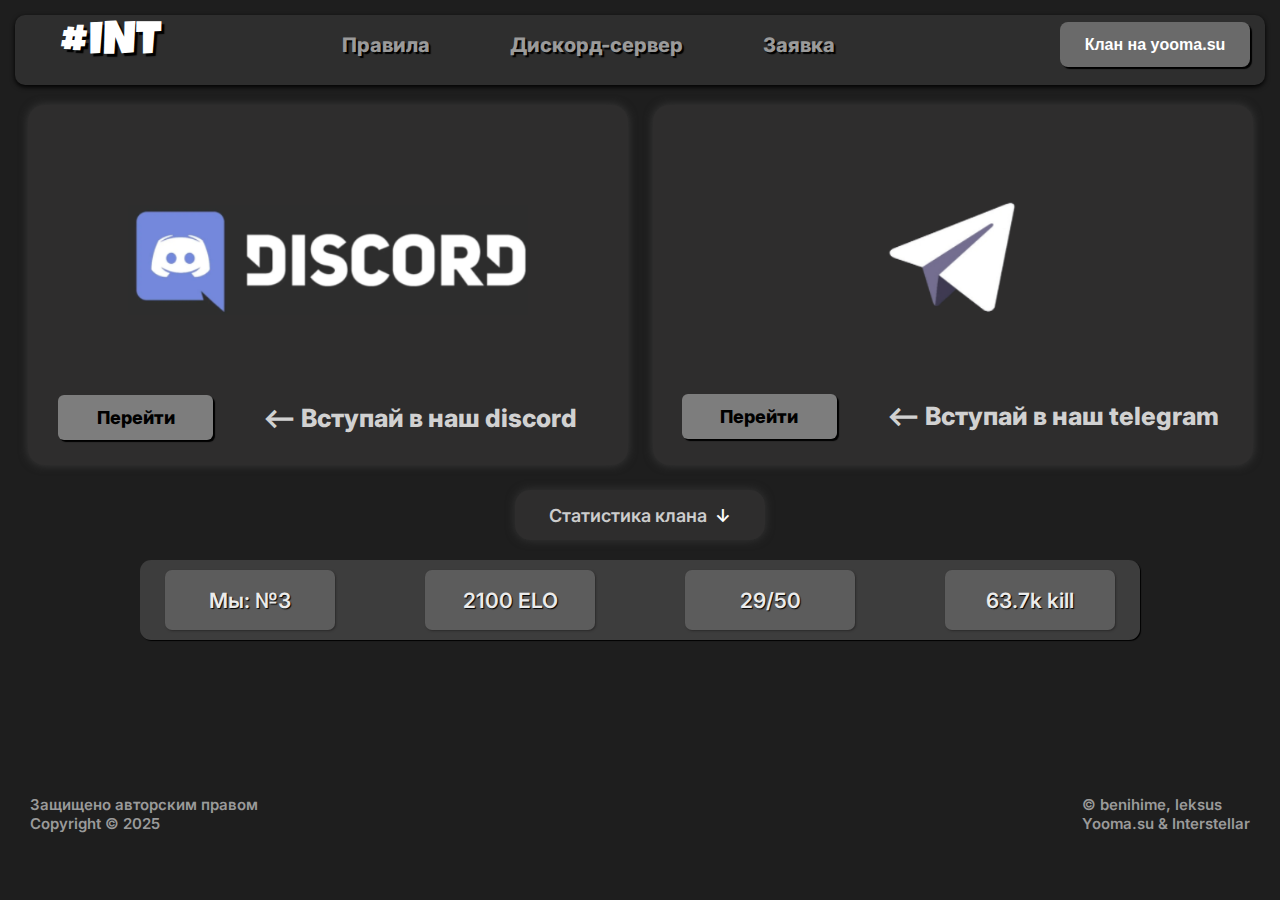
<file: index.html>
<!DOCTYPE html>
<html lang="en">
<head>
  <meta charset="UTF-8">
  <meta name="viewport" content="width=device-width, initial-scale=1.0">
  <title>Interstellar</title>
  <link rel="stylesheet" href="styles.css">
  <link rel="shortcut icon" href="favicon.ico" type="image/x-icon">
</head>
<body>
  <!-----Header-box-->
    <div class="header">
        <div class="container">
          <div class="logo">
              <p><a href="index.html">#INT</a></p>
          </div>
          <div class="media">
            <ul>
              <li><a href="rules.html">Правила</a></li>
              <li><a href="https://discord.gg/Y4wFVy3WmZ" target="_blank">Дискорд-сервер</a></li>
              <li><a href="zayavka.html">Заявка</a></li>
            </ul>
          </div>
          <div class="right-button">
            <a href="https://yooma.su/ru/clan/53" target="_blank"><input type="button" value="Клан на yooma.su"></a>
          </div>
        </div>
    </div>
    <!----Body-box-->
    <div class="wrapper">
      <div class="block-s">
      <div class="discord-block">
        <div class="image-block-1">
          <img src="ds.png" title="discord">
        </div>
        <div class="button-link-block">
          <a href="https://discord.gg/Y4wFVy3WmZ" target="_blank"><input type="button" value="Перейти"></a>
          <p><-- Вступай в наш discord</p>
        </div>
      </div>
      <div class="telegram-block">
        <div class="image-block">
          <img src="tg.png" title="telegram">
        </div>
        <div class="button-link-block-1">
          <a href="https://t.me/tgkbenihime77z" target="_blank"><input type="button" value="Перейти"></a>
          <p><-- Вступай в наш telegram</p>
        </div>
      </div>
      </div>
        <div class="stats-block">
          <p>Статистика клана  &nbsp;<a href="#">↓</a></p>
        </div>
        <div class="stats-wrapper">
          <div class="stats-box">
            <div class="Place">
              <p>Мы: №3</p>
            </div>
            <div class="elo">
              <p>2100 ELO</p>
            </div>
            <div class="member">
              <p>29/50</p>
            </div>
            <div class="kills">
              <p>63.7k kill</p>
            </div>
          </div>
        </div>
    </div>
    <div class="footer">
      <div class="container-1">
        <div class="right-box">
          <p>Защищено авторским правом</p>
          <p>Copyright © 2025</p>
        </div>
        <div class="left-box">
          <p>© benihime, leksus</p>
          <p>Yooma.su & Interstellar</p>
        </div>
      </div>
    </div>
</body>
</html>
</file>
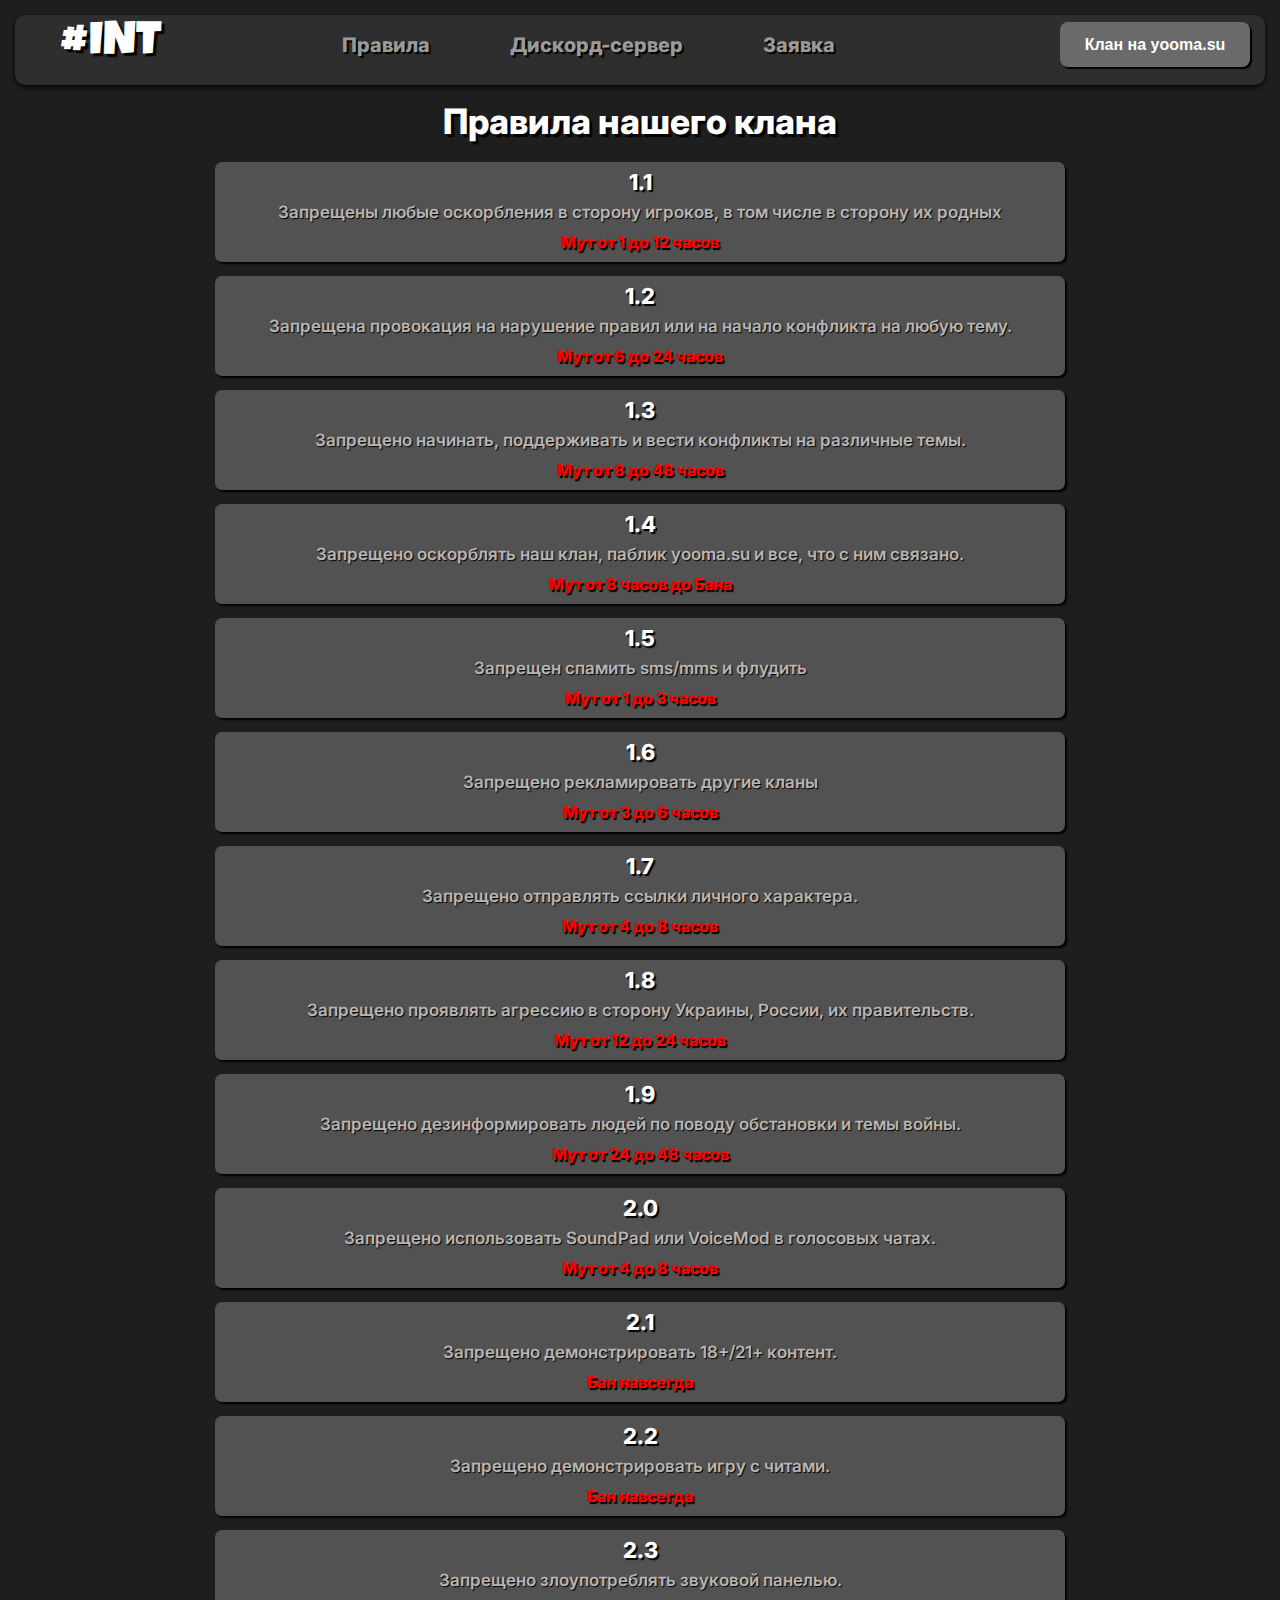
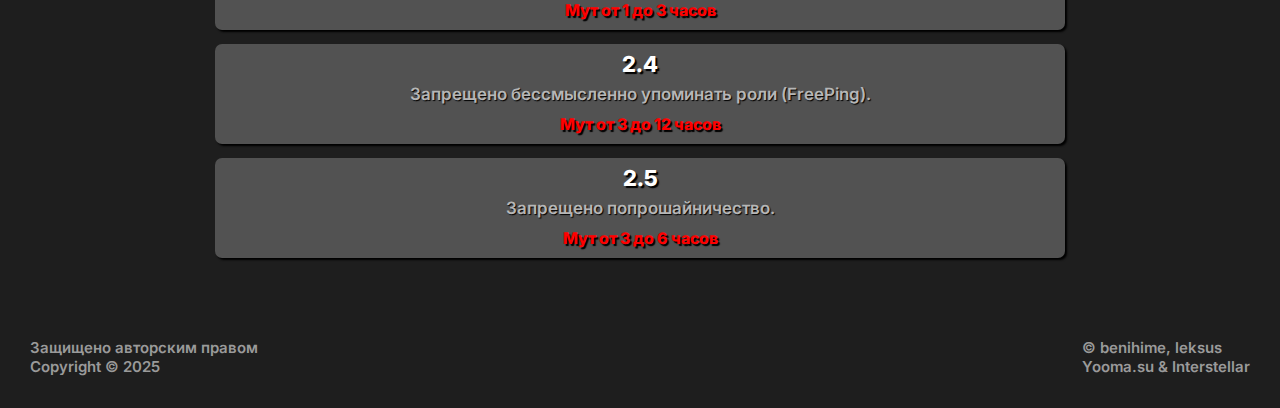
<file: rules.html>
<!DOCTYPE html>
<html lang="en">
<head>
    <meta charset="UTF-8">
    <meta name="viewport" content="width=device-width, initial-scale=1.0">
    <title>Правила</title>
    <link rel="stylesheet" href="rules.css">
    <link rel="shortcut icon" href="favicon.ico" type="image/x-icon">
</head>
<body>
    <!-----Header-box-->
    <div class="header">
        <div class="container">
          <div class="logo">
              <p><a href="index.html">#INT</a></p>
          </div>
          <div class="media">
            <ul>
              <li><a href="rules.html">Правила</a></li>
              <li><a href="https://discord.gg/Y4wFVy3WmZ" target="_blank">Дискорд-сервер</a></li>
              <li><a href="zayavka.html">Заявка</a></li>
            </ul>
          </div>
          <div class="right-button">
            <a href="https://yooma.su/ru/clan/53" target="_blank"><input type="button" value="Клан на yooma.su"></a>
          </div>
        </div>
    </div>
    <!---Wrapper-box-->
    <div class="logo-rules">
      <p>Правила нашего клана</p>
      </div>
    <div class="wrapper-right">

      <div class="rules-block">
        <div class="rules-wrap">
          <div class="rules-number">
            <p>1.1</p>
          </div>
          <div class="rules-punish-check">
          <div class="rules-check">
            <p>Запрещены любые оскорбления в сторону игроков, в том числе в сторону их родных</p>
          </div>
          <div class="rules-punishment">
            <p>Мут от 1 до 12 часов</p>
          </div>
          </div>
        </div>
      </div>

      <div class="rules-block">
        <div class="rules-wrap">
          <div class="rules-number">
            <p>1.2</p>
          </div>
          <div class="rules-punish-check">
          <div class="rules-check">
            <p>Запрещена провокация на нарушение правил или на начало конфликта на любую тему.</p>
          </div>
          <div class="rules-punishment">
            <p>Мут от 6 до 24 часов</p>
          </div>
          </div>
        </div>
      </div>

       <div class="rules-block">
        <div class="rules-wrap">
          <div class="rules-number">
            <p>1.3</p>
          </div>
          <div class="rules-punish-check">
          <div class="rules-check">
            <p>Запрещено начинать, поддерживать и вести конфликты на различные темы.</p>
          </div>
          <div class="rules-punishment">
            <p>Мут от 8 до 48 часов</p>
          </div>
          </div>
        </div>
      </div>

      <div class="rules-block">
        <div class="rules-wrap">
          <div class="rules-number">
            <p>1.4</p>
          </div>
          <div class="rules-punish-check">
          <div class="rules-check">
            <p>Запрещено оскорблять наш клан, паблик yooma.su и все, что с ним связано.</p>
          </div>
          <div class="rules-punishment">
            <p>Мут от 8 часов до Бана</p>
          </div>
          </div>
        </div>
      </div>

      <div class="rules-block">
        <div class="rules-wrap">
          <div class="rules-number">
            <p>1.5</p>
          </div>
          <div class="rules-punish-check">
          <div class="rules-check">
            <p>Запрещен спамить sms/mms и флудить</p>
          </div>
          <div class="rules-punishment">
            <p>Мут от 1 до 3 часов</p>
          </div>
          </div>
        </div>
      </div>

      <div class="rules-block">
        <div class="rules-wrap">
          <div class="rules-number">
            <p>1.6</p>
          </div>
          <div class="rules-punish-check">
          <div class="rules-check">
            <p>Запрещено рекламировать другие кланы</p>
          </div>
          <div class="rules-punishment">
            <p>Мут от 3 до 6 часов</p>
          </div>
          </div>
        </div>
      </div>

      <div class="rules-block">
        <div class="rules-wrap">
          <div class="rules-number">
            <p>1.7</p>
          </div>
          <div class="rules-punish-check">
          <div class="rules-check">
            <p>Запрещено отправлять ссылки личного характера.</p>
          </div>
          <div class="rules-punishment">
            <p>Мут от 4 до 8 часов</p>
          </div>
          </div>
        </div>
      </div>

      <div class="rules-block">
        <div class="rules-wrap">
          <div class="rules-number">
            <p>1.8</p>
          </div>
          <div class="rules-punish-check">
          <div class="rules-check">
            <p>Запрещено проявлять агрессию в сторону Украины, России, их правительств.</p>
          </div>
          <div class="rules-punishment">
            <p>Мут от 12 до 24 часов</p>
          </div>
          </div>
        </div>
      </div>

      <div class="rules-block">
        <div class="rules-wrap">
          <div class="rules-number">
            <p>1.9</p>
          </div>
          <div class="rules-punish-check">
          <div class="rules-check">
            <p>Запрещено дезинформировать людей по поводу обстановки и темы войны.</p>
          </div>
          <div class="rules-punishment">
            <p>Мут от 24 до 48 часов</p>
          </div>
          </div>
        </div>
      </div>

      <div class="rules-block">
        <div class="rules-wrap">
          <div class="rules-number">
            <p>2.0</p>
          </div>
          <div class="rules-punish-check">
          <div class="rules-check">
            <p>Запрещено использовать SoundPad или VoiceMod в голосовых чатах.</p>
          </div>
          <div class="rules-punishment">
            <p>Мут от 4 до 8 часов</p>
          </div>
          </div>
        </div>
      </div>

      <div class="rules-block">
        <div class="rules-wrap">
          <div class="rules-number">
            <p>2.1</p>
          </div>
          <div class="rules-punish-check">
          <div class="rules-check">
            <p>Запрещено демонстрировать 18+/21+ контент.</p>
          </div>
          <div class="rules-punishment">
            <p>Бан навсегда</p>
          </div>
          </div>
        </div>
      </div>

      <div class="rules-block">
        <div class="rules-wrap">
          <div class="rules-number">
            <p>2.2</p>
          </div>
          <div class="rules-punish-check">
          <div class="rules-check">
            <p>Запрещено демонстрировать игру с читами.</p>
          </div>
          <div class="rules-punishment">
            <p>Бан навсегда</p>
          </div>
          </div>
        </div>
      </div>

      <div class="rules-block">
        <div class="rules-wrap">
          <div class="rules-number">
            <p>2.3</p>
          </div>
          <div class="rules-punish-check">
          <div class="rules-check">
            <p>Запрещено злоупотреблять звуковой панелью.</p>
          </div>
          <div class="rules-punishment">
            <p>Мут от 1 до 3 часов</p>
          </div>
          </div>
        </div>
      </div>

      <div class="rules-block">
        <div class="rules-wrap">
          <div class="rules-number">
            <p>2.4</p>
          </div>
          <div class="rules-punish-check">
          <div class="rules-check">
            <p>Запрещено бессмысленно упоминать роли (FreePing).</p>
          </div>
          <div class="rules-punishment">
            <p>Мут от 3 до 12 часов</p>
          </div>
          </div>
        </div>
      </div>

      <div class="rules-block">
        <div class="rules-wrap">
          <div class="rules-number">
            <p>2.5</p>
          </div>
          <div class="rules-punish-check">
          <div class="rules-check">
            <p>Запрещено попрошайничество.</p>
          </div>
          <div class="rules-punishment">
            <p>Мут от 3 до 6 часов</p>
          </div>
          </div>
        </div>
      </div>
    </div>
    <div class="footer">
      <div class="container-1">
        <div class="right-box">
          <p>Защищено авторским правом</p>
          <p>Copyright © 2025</p>
        </div>
        <div class="left-box">
          <p>© benihime, leksus</p>
          <p>Yooma.su & Interstellar</p>
        </div>
      </div>
    </div>
</body>
</html>
</file>
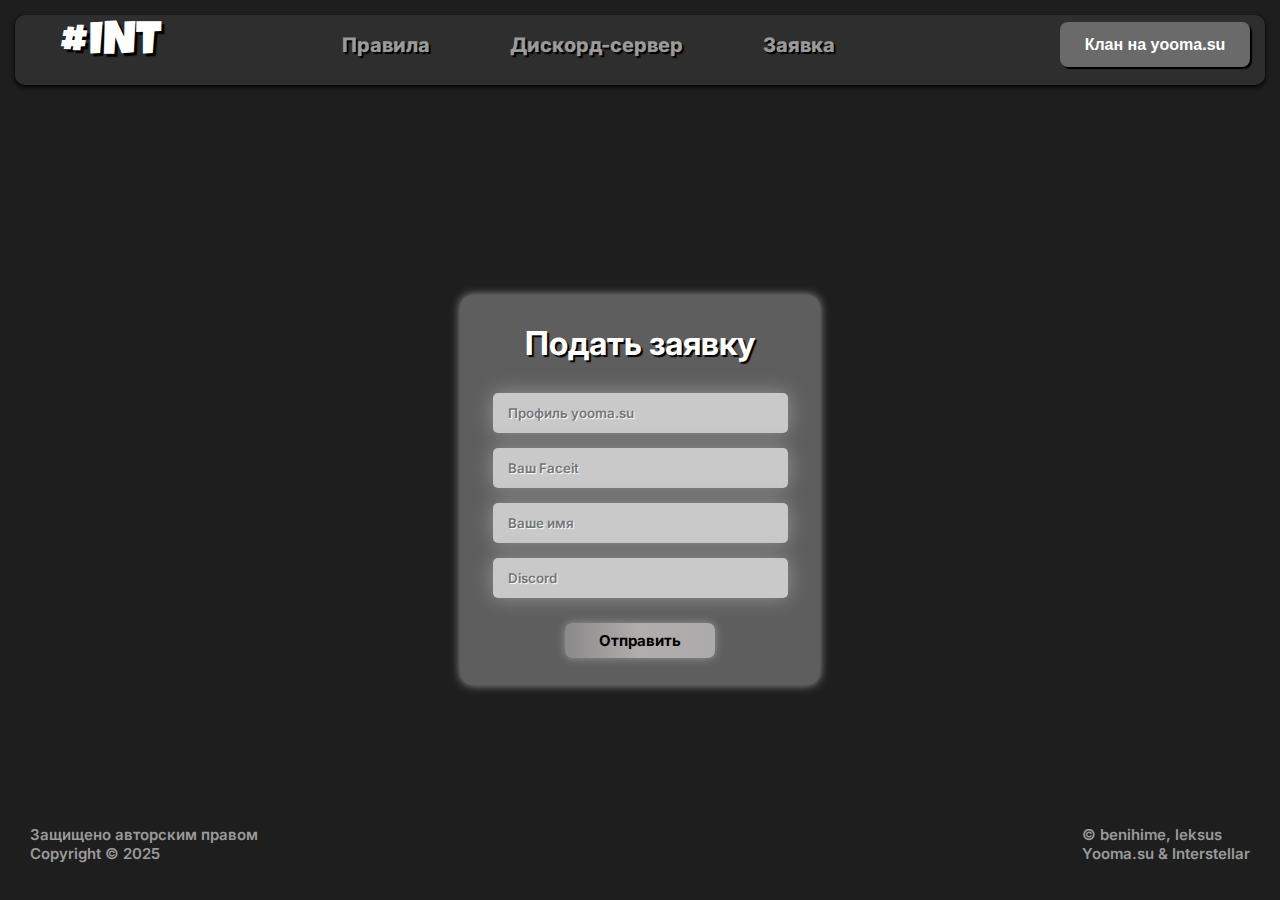
<file: zayavka.html>
<!DOCTYPE html>
<html lang="en">
<head>
  <meta charset="UTF-8">
  <meta name="viewport" content="width=device-width, initial-scale=1.0">
  <title>Подать заявку</title>
  <link rel="stylesheet" href="zayavka.css">
  <link rel="shortcut icon" href="favicon.ico" type="image/x-icon">
</head>
<body>
  <!-----Header-box-->
    <div class="header">
        <div class="container">
          <div class="logo">
              <p><a href="index.html">#INT</a></p>
          </div>
          <div class="media">
            <ul>
              <li><a href="rules.html">Правила</a></li>
              <li><a href="https://discord.gg/Y4wFVy3WmZ" target="_blank">Дискорд-сервер</a></li>
              <li><a href="zayavka.html">Заявка</a></li>
            </ul>
          </div>
          <div class="right-button">
            <a href="https://yooma.su/ru/clan/53" target="_blank"><input type="button" value="Клан на yooma.su"></a>
          </div>
        </div>
    </div>
    <!---Wrapper-box-->
    <div class="body-wrapper">
        <div class="wrapper">
            <div class="logo-1">
                <p>Подать заявку</p>
            </div>
            <div class="input-box">
                <form action="https://api.web3forms.com/submit" method="post">
                <input type="hidden" name="access_key" value="4174831b-eb28-4a60-a748-07c3eb878413">
                <input type="text" name="Профиль yooma.su" id="yooma-su" placeholder="Профиль yooma.su" required>
                <input type="text" name="Профиль Faceit" id="Faceit" placeholder="Ваш Faceit" required>
                <input type="text" name="Имя" id="Name" placeholder="Ваше имя" required>
                <input type="text" name="Discord" id="Osnova" placeholder="Discord">
                
                <input type="submit" value="Отправить"> 
                </form>
            </div>
            
        </div>
    </div>
    <!---footer-box-->
    <div class="footer">
      <div class="container-1">
        <div class="right-box">
          <p>Защищено авторским правом</p>
          <p>Copyright © 2025</p>
        </div>
        <div class="left-box">
          <p>© benihime, leksus</p>
          <p>Yooma.su & Interstellar</p>
        </div>
      </div>
    </div>
    </body>
    </html>
</file>
<file: styles.css>
@import url('https://fonts.googleapis.com/css2?family=Inter:ital,opsz,wght@0,14..32,100..900;1,14..32,100..900&family=Luckiest+Guy&family=Montserrat:ital,wght@0,100..900;1,100..900&family=Poetsen+One&family=Poppins:ital,wght@0,100;0,200;0,300;0,400;0,500;0,600;0,700;0,800;0,900;1,100;1,200;1,300;1,400;1,500;1,600;1,700;1,800;1,900&family=Roboto:ital,wght@0,100..900;1,100..900&family=Special+Gothic+Expanded+One&display=swap');
@import url('https://fonts.googleapis.com/css2?family=Inter:ital,opsz,wght@0,14..32,100..900;1,14..32,100..900&family=Luckiest+Guy&family=Montserrat:ital,wght@0,100..900;1,100..900&family=Poetsen+One&family=Poppins:ital,wght@0,100;0,200;0,300;0,400;0,500;0,600;0,700;0,800;0,900;1,100;1,200;1,300;1,400;1,500;1,600;1,700;1,800;1,900&family=Roboto:ital,wght@0,100..900;1,100..900&family=Special+Gothic+Expanded+One&display=swap');
a{
    text-decoration: none;
    color: white;
}
*{
    margin: 0;
    padding: 0;
}
li{
    list-style-type: none;
    display: inline;
}
body{
    background-color: #1E1E1E;
}
.header{
    background-color: #2e2e2e;
    height: 70px;
    border-radius: 10px;
    margin-top: 15px;
    margin-left: 15px;
    margin-right: 15px;
    box-shadow: 0px 2px 5px rgb(0, 0, 0);
}
.container{
    display: flex;
    align-items: center;
    justify-content: space-between;
}
.logo{
    font-family: "Luckiest Guy", cursive;
    font-size: 47px;
    margin: 6px 45px;
    cursor: pointer;
    color: #ffffff;
    text-shadow: 3px 3px 1px black;
}
.media{
    font-family: "Inter", sans-serif;
    font-weight: 800;
    font-size: 20px;
    margin-right: 90px;
}
.media ul{
    display: flex;
    flex-direction: row;
    gap: 80px;
}
.media ul li a{
    color: #9A9A9A;
    transition: 0.3s ease-in-out;
    text-shadow: 2px 2px 1px black;
}
.media ul li a:hover{
    color: #c9c9c9;
}
.right-button{
    margin-right: 15px;
}
.right-button a input{
    width: 190px;
    height: 45px;
    font-weight: 800;
    font-size: 16px;
    border: none;
    background-color: #6A6A6A;
    color: white;
    border-radius: 8px;
    cursor: pointer;
    transition: 0.3s ease-in-out;
    box-shadow: 2px 2px 1px black;
}
.right-button a input:hover{
    background-color: #8a8a8a;
}



.wrapper{
    height: 450px;
    margin-top: 20px;
}
.block-s{
    display: flex;
    align-items: center;
    justify-content: center;
    flex-direction: row;
    gap: 25px;
    
}
.discord-block{
    background-color: #2E2D2D;
    width: 600px;
    height: 360px;
    border-radius: 16px;
    box-shadow: 0px 0px 10px 0px rgb(59, 59, 59);
}
.telegram-block{
    background-color: #2E2D2D;
    width: 600px;
    height: 360px;
    border-radius: 16px;
    box-shadow: 0px 0px 10px 0px rgb(59, 59, 59);
}
.image-block{
    display: flex;
    align-items: center;
    justify-content: center;
    margin-top: 85px;
}
.image-block img{
    width: 150px;
}
.image-block-1{
    display: flex;
    align-items: center;
    justify-content: center;
    margin-top: 100px;
}
.image-block-1 img{
    width: 400px;
}
.button-link-block{
    display: flex;
    align-items: center;
    justify-content: center;
    margin-top: 80px;
}
.button-link-block a input{
    width: 155px;
    height: 45px;
    font-weight: 800;
    border: none;
    border-radius: 6px;
    cursor: pointer;
    background-color: #7D7D7D;
    font-size: 18px;
    margin-right: 50px;
    font-family: "Inter", sans-serif;
    transition: 0.3s ease-in-out;
    box-shadow: 2px 2px 1px black;
}
.button-link-block a input:hover{
    background-color: #5c5c5c;
}
.button-link-block p{
    font-size: 25px;
    font-family: "Inter", sans-serif;
    font-weight: 800;
    color: #D1D1D1;
    margin-bottom: 0px;
    margin-right: 20px;
}
.button-link-block-1{
    display: flex;
    align-items: center;
    justify-content: center;
    margin-top: 61px;
}
.button-link-block-1 a input{
    width: 155px;
    height: 45px;
    font-weight: 800;
    border: none;
    border-radius: 6px;
    cursor: pointer;
    background-color: #7D7D7D;
    font-size: 18px;
    margin-right: 50px;
    font-family: "Inter", sans-serif;
    transition: 0.3s ease-in-out;
    margin-left: 15px;
    box-shadow: 2px 2px 1px black;
}
.button-link-block-1 a input:hover{
    background-color: #5c5c5c;
}
.button-link-block-1 p{
    font-size: 25px;
    font-family: "Inter", sans-serif;
    font-weight: 800;
    color: #D1D1D1;
    margin-bottom: 0px;
    margin-right: 20px;
}
.stats-block{
    display: flex;
    align-items: center;
    justify-content: center;
    margin-top: 25px;
}
.stats-block p{
    font-weight: 600;
    font-family: "Inter", sans-serif;
    color: rgb(204, 204, 204);
    background-color: #2E2D2D;
    width: 250px;
    height: 50px;
    display: flex;
    align-items: center;
    justify-content: center;
    box-shadow: 0px 0px 10px rgb(54, 54, 54);
    border-radius: 15px;
    font-size: 18px;
}
.stats-wrapper{
    margin-top: 20px;
    display: flex;
    align-items: center;
    justify-content: center;
}
.stats-box{
    display: inline-flex;
    flex-direction: row;
    gap: 90px;
    background-color: #3d3d3d;
    width: 1000px;
    border-radius: 11px;
    display: flex;
    align-items: center;
    justify-content: center;
    height: 80px;
    box-shadow: 1px 1px 1px black;
}
.Place p{
    background-color: #5c5c5c;
    width: 170px;
    height: 60px;
    border-radius: 7px;
    display: flex;
    align-items: center;
    justify-content: center;
    font-size: 21px;
    font-weight: 600;
    font-family: "Inter", sans-serif;
    color: rgb(235, 235, 235);
    box-shadow: 1px 1px 2px rgb(43, 42, 42);
    text-shadow: 1px 1px 1px black;
    transition: 0.3s ease-in-out;
}
.Place p:hover{
    box-shadow: 0px 0px 15px 0px rgb(124, 124, 124);
}
.elo p{
    background-color: #5c5c5c;
    width: 170px;
    height: 60px;
    border-radius: 7px;
    display: flex;
    align-items: center;
    justify-content: center;
    font-size: 21px;
    font-weight: 600;
    font-family: "Inter", sans-serif;
    color: rgb(235, 235, 235);
    box-shadow: 1px 1px 2px rgb(43, 42, 42);
    text-shadow: 1px 1px 1px black;
    transition: 0.3s ease-in-out;
}
.elo p:hover{
    box-shadow: 0px 0px 15px 0px rgb(124, 124, 124);
}
.member p{
    background-color: #5c5c5c;
    width: 170px;
    height: 60px;
    border-radius: 7px;
    display: flex;
    align-items: center;
    justify-content: center;
    font-size: 21px;
    font-weight: 600;
    font-family: "Inter", sans-serif;
    color: rgb(235, 235, 235);
    box-shadow: 1px 1px 2px rgb(43, 42, 42);
    text-shadow: 1px 1px 1px black;
    transition: 0.3s ease-in-out;
}
.member p:hover{
    box-shadow: 0px 0px 15px 0px rgb(124, 124, 124);
}
.kills p{
    background-color: #5c5c5c;
    width: 170px;
    height: 60px;
    border-radius: 7px;
    display: flex;
    align-items: center;
    justify-content: center;
    font-size: 21px;
    font-weight: 600;
    font-family: "Inter", sans-serif;
    color: rgb(235, 235, 235);
    box-shadow: 1px 1px 2px rgb(43, 42, 42);
    text-shadow: 1px 1px 1px black;
    transition: 0.3s ease-in-out;
}
.kills p:hover{
    box-shadow: 0px 0px 15px 0px rgb(124, 124, 124);
}


.footer{
    margin-top: 210px;
    height: 100px;
}
.container-1{
    display: flex;
    align-items: center;
    justify-content: space-between;
}
.right-box{
    margin-top: 30px;
    margin-left: 30px;
    font-size: 15px;
    font-weight: 600;
    font-family: "Inter", sans-serif;
    color: #9A9A9A;
}
.left-box{
    margin-top: 30px;
    margin-right: 30px;
    font-size: 15px;
    font-weight: 600;
    font-family: "Inter", sans-serif;
    color: #9A9A9A;
}
</file>
<file: rules.css>
@import url('https://fonts.googleapis.com/css2?family=Inter:ital,opsz,wght@0,14..32,100..900;1,14..32,100..900&family=Luckiest+Guy&family=Montserrat:ital,wght@0,100..900;1,100..900&family=Poetsen+One&family=Poppins:ital,wght@0,100;0,200;0,300;0,400;0,500;0,600;0,700;0,800;0,900;1,100;1,200;1,300;1,400;1,500;1,600;1,700;1,800;1,900&family=Roboto:ital,wght@0,100..900;1,100..900&family=Special+Gothic+Expanded+One&display=swap');
@import url('https://fonts.googleapis.com/css2?family=Inter:ital,opsz,wght@0,14..32,100..900;1,14..32,100..900&family=Luckiest+Guy&family=Montserrat:ital,wght@0,100..900;1,100..900&family=Poetsen+One&family=Poppins:ital,wght@0,100;0,200;0,300;0,400;0,500;0,600;0,700;0,800;0,900;1,100;1,200;1,300;1,400;1,500;1,600;1,700;1,800;1,900&family=Roboto:ital,wght@0,100..900;1,100..900&family=Special+Gothic+Expanded+One&display=swap');
a{
    text-decoration: none;
    color: white;
}
*{
    margin: 0;
    padding: 0;
}
li{
    list-style-type: none;
    display: inline;
}
body{
    background-color: #1E1E1E;
}
.header{
    background-color: #2e2e2e;
    height: 70px;
    border-radius: 10px;
    margin-top: 15px;
    margin-left: 15px;
    margin-right: 15px;
    box-shadow: 0px 2px 5px rgb(0, 0, 0);
}
.container{
    display: flex;
    align-items: center;
    justify-content: space-between;
}
.logo{
    font-family: "Luckiest Guy", cursive;
    font-size: 47px;
    margin: 6px 45px;
    cursor: pointer;
    color: #ffffff;
    text-shadow: 3px 3px 1px black;
}
.media{
    font-family: "Inter", sans-serif;
    font-weight: 800;
    font-size: 20px;
    margin-right: 90px;
}
.media ul{
    display: flex;
    flex-direction: row;
    gap: 80px;
}
.media ul li a{
    color: #9A9A9A;
    transition: 0.3s ease-in-out;
    text-shadow: 2px 2px 1px black;
}
.media ul li a:hover{
    color: #c9c9c9;
}
.right-button{
    margin-right: 15px;
}
.right-button a input{
    width: 190px;
    height: 45px;
    font-weight: 800;
    font-size: 16px;
    border: none;
    background-color: #6A6A6A;
    color: white;
    border-radius: 8px;
    cursor: pointer;
    transition: 0.3s ease-in-out;
    box-shadow: 2px 2px 1px black;
}
.right-button a input:hover{
    background-color: #8a8a8a;
}

.wrapper-right{
    display: flex;
    align-items: center;
    justify-content: center;
    margin-top: 20px;
    flex-direction: column;
    gap: 14px;
}
.logo-rules p{
    font-size: 35px;
    font-family: "Inter", sans-serif;
    font-weight: 800;
    color: #ffffff;
    text-shadow: 3px 3px 1px black;
    text-align: center;
    margin-top: 15px;
}
.rules-block{
    max-width: 850px;
}
.rules-wrap{
    background-color: #525252;
    width: 850px;
    height: 100px;
    border-radius: 7px;
    box-shadow: 2px 2px 2px rgb(0, 0, 0);
}
.rules-punish-check{
    padding: 0px 50px;
    text-align: center;
}
.rules-number{
    font-size: 22px;
    text-align: center;
    padding-top: 7px;
    font-weight: 800;
    color: rgb(255, 255, 255);
    text-shadow: 2px 2px 1px black;
    font-family: "Inter", sans-serif;
}
.rules-check{
    font-weight: 600;
    color: #b6b6b6;
    font-family: "Inter", sans-serif;
    margin-top: 7px;
    font-size: 17px;
    text-shadow: 1px 1px 1px black;
}
.rules-punishment{
    margin-top: 10px;
    font-weight: 800;
    color: #ff0000;
    font-family: "Inter", sans-serif;
    text-shadow: 2px 2px 1px black;
}

.footer{
    margin-top: 50px;
    height: 100px;
}
.container-1{
    display: flex;
    align-items: center;
    justify-content: space-between;
}
.right-box{
    margin-top: 30px;
    margin-left: 30px;
    font-size: 15px;
    font-weight: 600;
    font-family: "Inter", sans-serif;
    color: #9A9A9A;
}
.left-box{
    margin-top: 30px;
    margin-right: 30px;
    font-size: 15px;
    font-weight: 600;
    font-family: "Inter", sans-serif;
    color: #9A9A9A;
}
</file>
<file: zayavka.css>
@import url('https://fonts.googleapis.com/css2?family=Inter:ital,opsz,wght@0,14..32,100..900;1,14..32,100..900&family=Luckiest+Guy&family=Montserrat:ital,wght@0,100..900;1,100..900&family=Poetsen+One&family=Poppins:ital,wght@0,100;0,200;0,300;0,400;0,500;0,600;0,700;0,800;0,900;1,100;1,200;1,300;1,400;1,500;1,600;1,700;1,800;1,900&family=Roboto:ital,wght@0,100..900;1,100..900&family=Special+Gothic+Expanded+One&display=swap');
@import url('https://fonts.googleapis.com/css2?family=Inter:ital,opsz,wght@0,14..32,100..900;1,14..32,100..900&family=Luckiest+Guy&family=Montserrat:ital,wght@0,100..900;1,100..900&family=Poetsen+One&family=Poppins:ital,wght@0,100;0,200;0,300;0,400;0,500;0,600;0,700;0,800;0,900;1,100;1,200;1,300;1,400;1,500;1,600;1,700;1,800;1,900&family=Roboto:ital,wght@0,100..900;1,100..900&family=Special+Gothic+Expanded+One&display=swap');
a{
    text-decoration: none;
    color: white;
}
*{
    margin: 0;
    padding: 0;
}
li{
    list-style-type: none;
    display: inline;
}
body{
    background-color: #1E1E1E;
}
.header{
    background-color: #2e2e2e;
    height: 70px;
    border-radius: 10px;
    margin-top: 15px;
    margin-left: 15px;
    margin-right: 15px;
    box-shadow: 0px 2px 5px rgb(0, 0, 0);
}
.container{
    display: flex;
    align-items: center;
    justify-content: space-between;
}
.logo{
    font-family: "Luckiest Guy", cursive;
    font-size: 47px;
    margin: 6px 45px;
    cursor: pointer;
    color: #ffffff;
    text-shadow: 3px 3px 1px black;
}
.media{
    font-family: "Inter", sans-serif;
    font-weight: 800;
    font-size: 20px;
    margin-right: 90px;
}
.media ul{
    display: flex;
    flex-direction: row;
    gap: 80px;
}
.media ul li a{
    color: #9A9A9A;
    transition: 0.3s ease-in-out;
    text-shadow: 2px 2px 1px black;
}
.media ul li a:hover{
    color: #c9c9c9;
}
.right-button{
    margin-right: 15px;
}
.right-button a input{
    width: 190px;
    height: 45px;
    font-weight: 800;
    font-size: 16px;
    border: none;
    background-color: #6A6A6A;
    color: white;
    border-radius: 8px;
    cursor: pointer;
    transition: 0.3s ease-in-out;
    box-shadow: 2px 2px 1px black;
}
.right-button a input:hover{
    background-color: #8a8a8a;
}

.body-wrapper{
    display: flex;
    align-items: center;
    justify-content: center;
    height: 90vh;
}
.wrapper{
    height: 390px;
    width: 360px;
    background-color: #5e5e5e;
    border-radius: 13px;
    box-shadow: 0px 0px 10px 0px rgb(156, 156, 156);
}
.logo-1{
    font-family: "Inter", sans-serif;
    height: 80px;
    text-align: center;
    margin-top: 28px;
    font-weight: 700;
    font-size: 33px;
    color: #ffffff;
    text-shadow: 2px 2px 1px black;
}
.input-box form{
    display: flex;
    flex-direction: column;
    align-items: center;
    gap: 15px;
    margin-top: -10px;
}
.input-box form input{
    width: 280px;
    height: 40px;
    background-color: #c9c9c9;
    font-weight: 600;
    font-family: "Inter", sans-serif;
    border: none;
    border-radius: 5px;
    transition: 0.3s ease-in-out;
    box-shadow: 0px 0px 20px 0px rgb(148, 148, 148);
}
.input-box form input:hover{
    background-color: #dddddd;
    box-shadow: 0px 0px 20px 0px rgb(211, 211, 211);
}
.input-box form input[type=text]{
    padding-left: 15px;
}
.input-box form input::placeholder{
    text-shadow: 1px 1px 1px rgb(255, 255, 255);
}
.input-box form input:focus{
    outline: none;
    background-color: #dddddd;
    box-shadow: 0px 0px 20px 0px rgb(211, 211, 211);
}
.input-box form input[type=submit]{
    width: 150px;
    height: 35px;
    border-radius: 7px;
    border: none;
    cursor: pointer;
    background: #8a8a8a;
    background: linear-gradient(90deg,rgba(138, 138, 138, 1) 0%, rgba(179, 173, 173, 1) 50%, rgba(171, 171, 171, 1) 100%);
    box-shadow: 0px 0px 10px 0px rgb(150, 150, 150);
    font-size: 15px;
    font-weight: 700;
    font-family: "Inter", sans-serif;
    transition: 0.3s ease-in-out;
    margin-top: 10px;
}
.input-box form input[type=submit]:hover{
    box-shadow: 0px 0px 17px 0px rgb(211, 211, 211);
}

.footer{
    margin-top: -100px;
    height: 100px;
}
.container-1{
    display: flex;
    align-items: center;
    justify-content: space-between;
}
.right-box{
    margin-top: 30px;
    margin-left: 30px;
    font-size: 15px;
    font-weight: 600;
    font-family: "Inter", sans-serif;
    color: #9A9A9A;
}
.left-box{
    margin-top: 30px;
    margin-right: 30px;
    font-size: 15px;
    font-weight: 600;
    font-family: "Inter", sans-serif;
    color: #9A9A9A;
}
</file>
